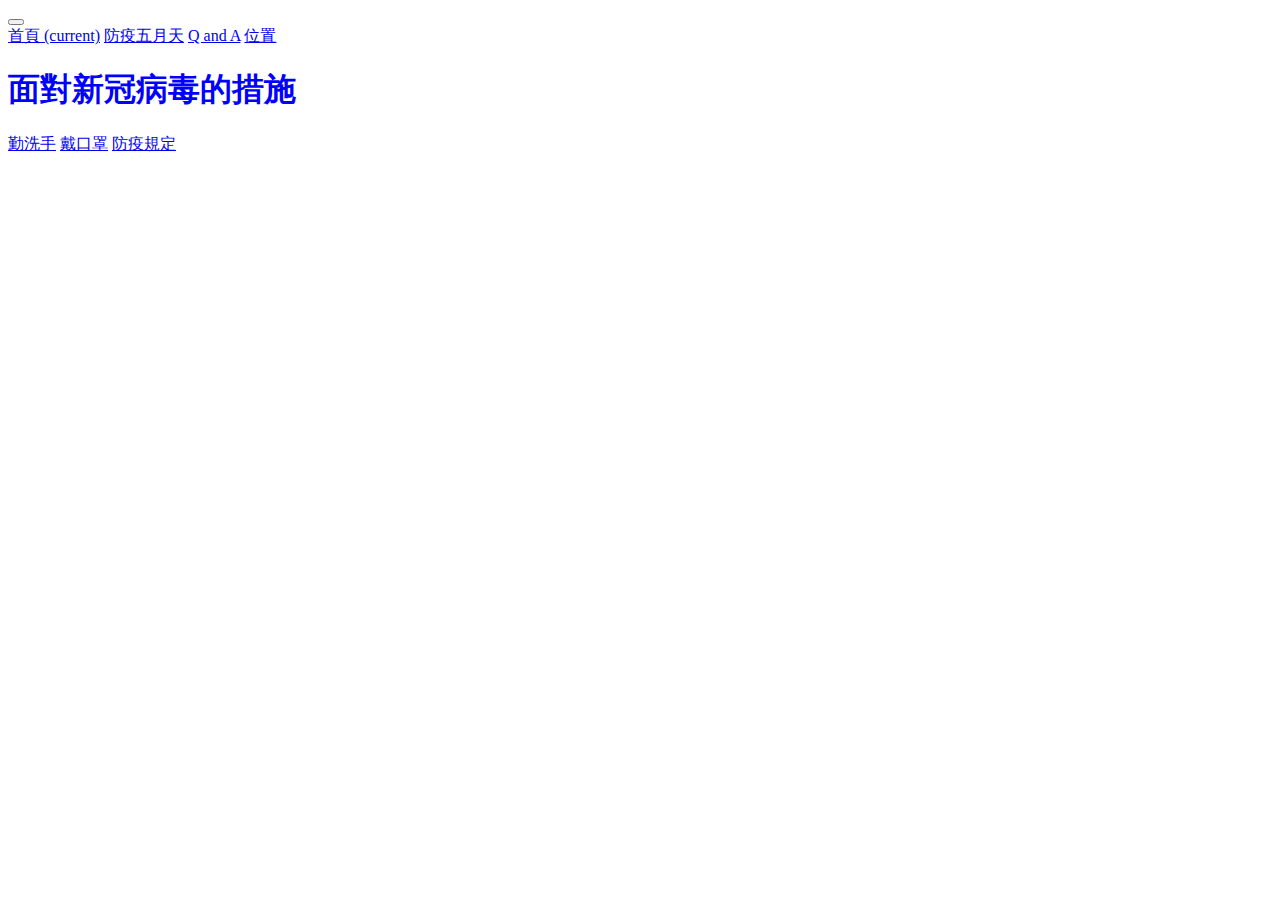
<file: index.html>
<!doctype html>
<html>

<head>
	<meta charset="utf-8">
	<!--分頁顯示的名稱 A-3 -->
	<title>防疫觀念</title>
	
<!--  引入自己寫的CSS  A-2-->
<link href="style.css" rel="stylesheet" type="text/css">

	
	
<!--ctrl+/ 打註解 : 這4個link 是給 bootstrap用的 B-1 -->
		<link rel="stylesheet" href="https://stackpath.bootstrapcdn.com/bootstrap/4.2.1/css/bootstrap.min.css" integrity="sha384-GJzZqFGwb1QTTN6wy59ffF1BuGJpLSa9DkKMp0DgiMDm4iYMj70gZWKYbI706tWS" crossorigin="anonymous">
	 
	<script src="https://code.jquery.com/jquery-3.3.1.slim.min.js" integrity="sha384-q8i/X+965DzO0rT7abK41JStQIAqVgRVzpbzo5smXKp4YfRvH+8abtTE1Pi6jizo" crossorigin="anonymous"></script>
       
	<script src="https://cdnjs.cloudflare.com/ajax/libs/popper.js/1.14.6/umd/popper.min.js" integrity="sha384-wHAiFfRlMFy6i5SRaxvfOCifBUQy1xHdJ/yoi7FRNXMRBu5WHdZYu1hA6ZOblgut" crossorigin="anonymous"></script>
       
	<script src="https://stackpath.bootstrapcdn.com/bootstrap/4.2.1/js/bootstrap.min.js" integrity="sha384-B0UglyR+jN6CkvvICOB2joaf5I4l3gm9GU6Hc1og6Ls7i6U/mkkaduKaBhlAXv9k" crossorigin="anonymous"></script>
	

</head>	
	  
<body>

<!--給導覽列一個名字，叫做"bar"-->
<section id="=bar">
		<nav class="navbar navbar-expand-md navbar-light bg-light">
			<a class="navbar-brand" href="#"> </a>
			<button class="navbar-toggler" type="button" data-toggle="collapse" data-target="#navbarSupportedContent" aria-controls="navbarSupportedContent" aria-expanded="false" aria-label="Toggle navigation">
				<span class="navbar-toggler-icon"></span>
			</button>


			<div class="collapse navbar-collapse" id="navbarSupportedContent">
					<div class="navbar-nav mr-auto">
						<!--class中的 avtive 代表被選擇中，所以在index.html中，active效果要放在"首頁"這個字上，在intro.html中，active效果要放在"自我介紹"這個字上-->
					<a class="nav-item nav-link active" href="index.html"> 首頁 <span class="sr-only">(current)</span></a>
					<a class="nav-item nav-link" href="intro.html">防疫五月天</a>
					<a class="nav-item nav-link" href="QA.html">Q and A</a>
					<a class="nav-item nav-link" href="contactus.html">位置</a>
					</div>
	
			</div>
			
		</nav>

</section>

<!--給jumbotron一個名稱，叫做 "first"-->
<section id="first">
  <!--套用jumbotron的樣式-->
  <div class="jumbotron">
		<!--將自己的科系名字學號套用乾淨的<h1>樣式-->
  		<h1>面對新冠病毒的措施</h1>
			<!--新增一個按鈕，套用btn-danger樣式，設定超連結href:到youtube、銘傳官網、XX系官網，而且是開一個新分頁 target="_blank"-->
			
			<!-- C-5 參考連結: https://bootstrap.hexschool.com/docs/4.2/components/buttons/ -->
			<a class="btn btn-outline-secondary" href="https://www.youtube.com/watch?v=4_QBE_p0TqI" role="button" target="_blank" >勤洗手</a>
			<a class="btn btn-outline-secondary" href="https://www.youtube.com/watch?v=hgBCNgPWXAE" role="button" target="_blank" >戴口罩</a>
			<a class="btn btn-outline-secondary" href="https://www.cdc.gov.tw/Bulletin/Detail/0SoUcz9h9xq6wfHsBCpV-g?typeid=9" role="button" target="_blank" >防疫規定</a>

  </div>
</section>
	

	
	
</body>
</html>
</file>
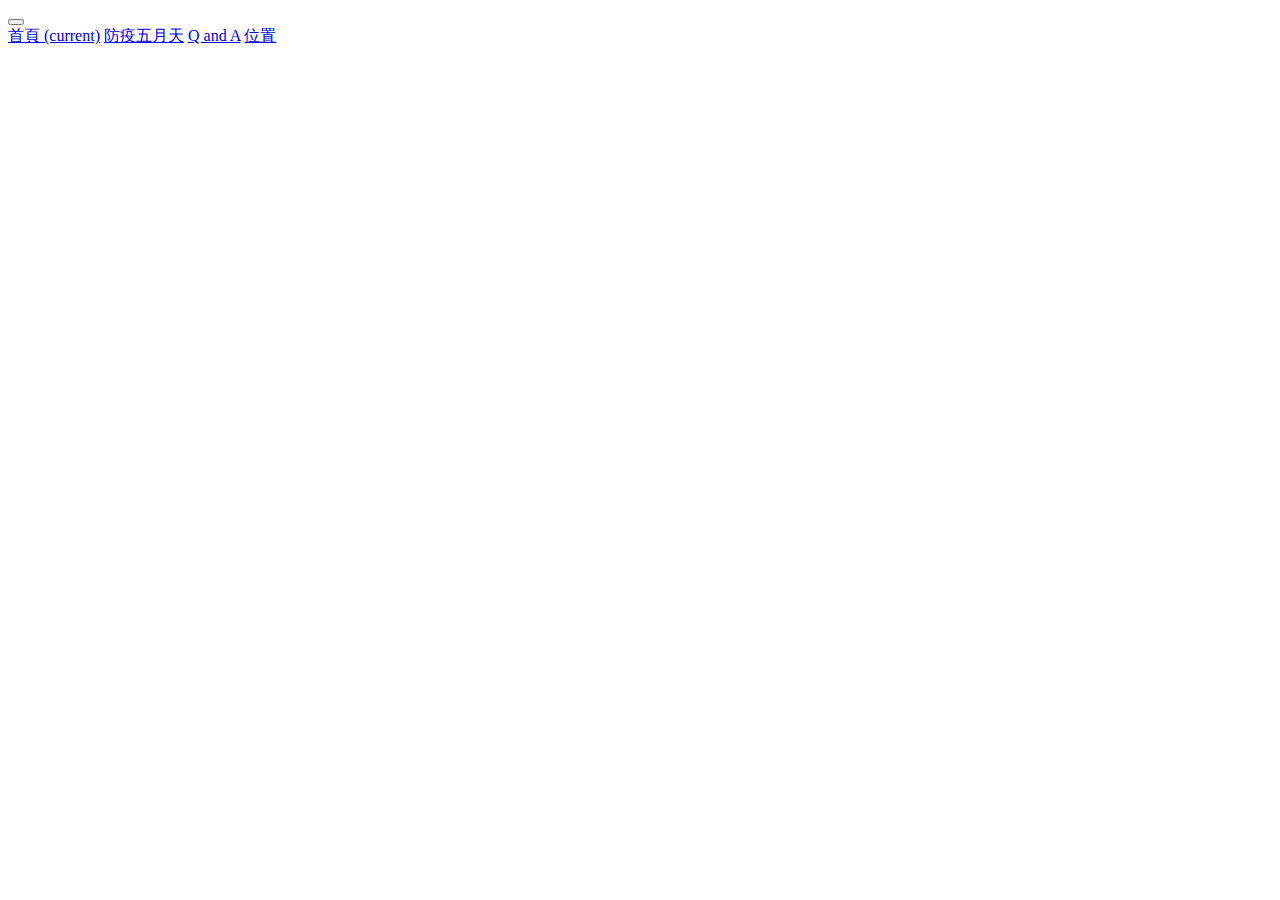
<file: contactus.html>
<!doctype html>
<html>
<head>
<meta charset="utf-8">
<!--分頁顯示的名稱  A-4 -->
<title>位置資訊</title>
		
<!--  引入自己寫的CSS  A-2-->
<link href="style.css" rel="stylesheet" type="text/css">
	
	
	
<!--ctrl+/ 打註解 : 這4個link 是給 bootstrap用的 B-2 -->
	<link rel="stylesheet" href="https://stackpath.bootstrapcdn.com/bootstrap/4.2.1/css/bootstrap.min.css" integrity="sha384-GJzZqFGwb1QTTN6wy59ffF1BuGJpLSa9DkKMp0DgiMDm4iYMj70gZWKYbI706tWS" crossorigin="anonymous">
	 
	<script src="https://code.jquery.com/jquery-3.3.1.slim.min.js" integrity="sha384-q8i/X+965DzO0rT7abK41JStQIAqVgRVzpbzo5smXKp4YfRvH+8abtTE1Pi6jizo" crossorigin="anonymous"></script>
       
	<script src="https://cdnjs.cloudflare.com/ajax/libs/popper.js/1.14.6/umd/popper.min.js" integrity="sha384-wHAiFfRlMFy6i5SRaxvfOCifBUQy1xHdJ/yoi7FRNXMRBu5WHdZYu1hA6ZOblgut" crossorigin="anonymous"></script>
       
	<script src="https://stackpath.bootstrapcdn.com/bootstrap/4.2.1/js/bootstrap.min.js" integrity="sha384-B0UglyR+jN6CkvvICOB2joaf5I4l3gm9GU6Hc1og6Ls7i6U/mkkaduKaBhlAXv9k" crossorigin="anonymous"></script>


</head>

<body>
<section id="=bar">
		<nav class="navbar navbar-expand-md navbar-light bg-light">
			<a class="navbar-brand" href="#"> </a>
			<button class="navbar-toggler" type="button" data-toggle="collapse" data-target="#navbarSupportedContent" aria-controls="navbarSupportedContent" aria-expanded="false" aria-label="Toggle navigation">
				<span class="navbar-toggler-icon"></span>
			</button>


			<div class="collapse navbar-collapse" id="navbarSupportedContent">
					<div class="navbar-nav mr-auto">
						<!--class中的 avtive 代表被選擇中，所以在index.html中，active效果要放在"首頁"這個字上，在intro.html中，active效果要放在"自我介紹"這個字上-->
					<a class="nav-item nav-link" href="index.html"> 首頁 <span class="sr-only">(current)</span></a>
					<a class="nav-item nav-link active" href="intro.html">防疫五月天</a>
					<a class="nav-item nav-link" href="QA.html">Q and A</a>
					<a class="nav-item nav-link" href="contactus.html">位置</a>
					</div>
	
			</div>
			
		</nav>

</section>
<section id="location">
<iframe src="https://www.google.com/maps/embed?pb=!1m18!1m12!1m3!1d14458.906991230355!2d121.51392636977538!3d25.0433457!2m3!1f0!2f0!3f0!3m2!1i1024!2i768!4f13.1!3m3!1m2!1s0x3442a970fd5829dd%3A0x16816469f66b278d!2z6KGb55Sf56aP5Yip6YOo55a-55eF566h5Yi2572y!5e0!3m2!1szh-TW!2stw!4v1623856638501!5m2!1szh-TW!2stw" width="600" height="450" style="border:0;" allowfullscreen="" loading="lazy"></iframe></section>
</body>
</file>
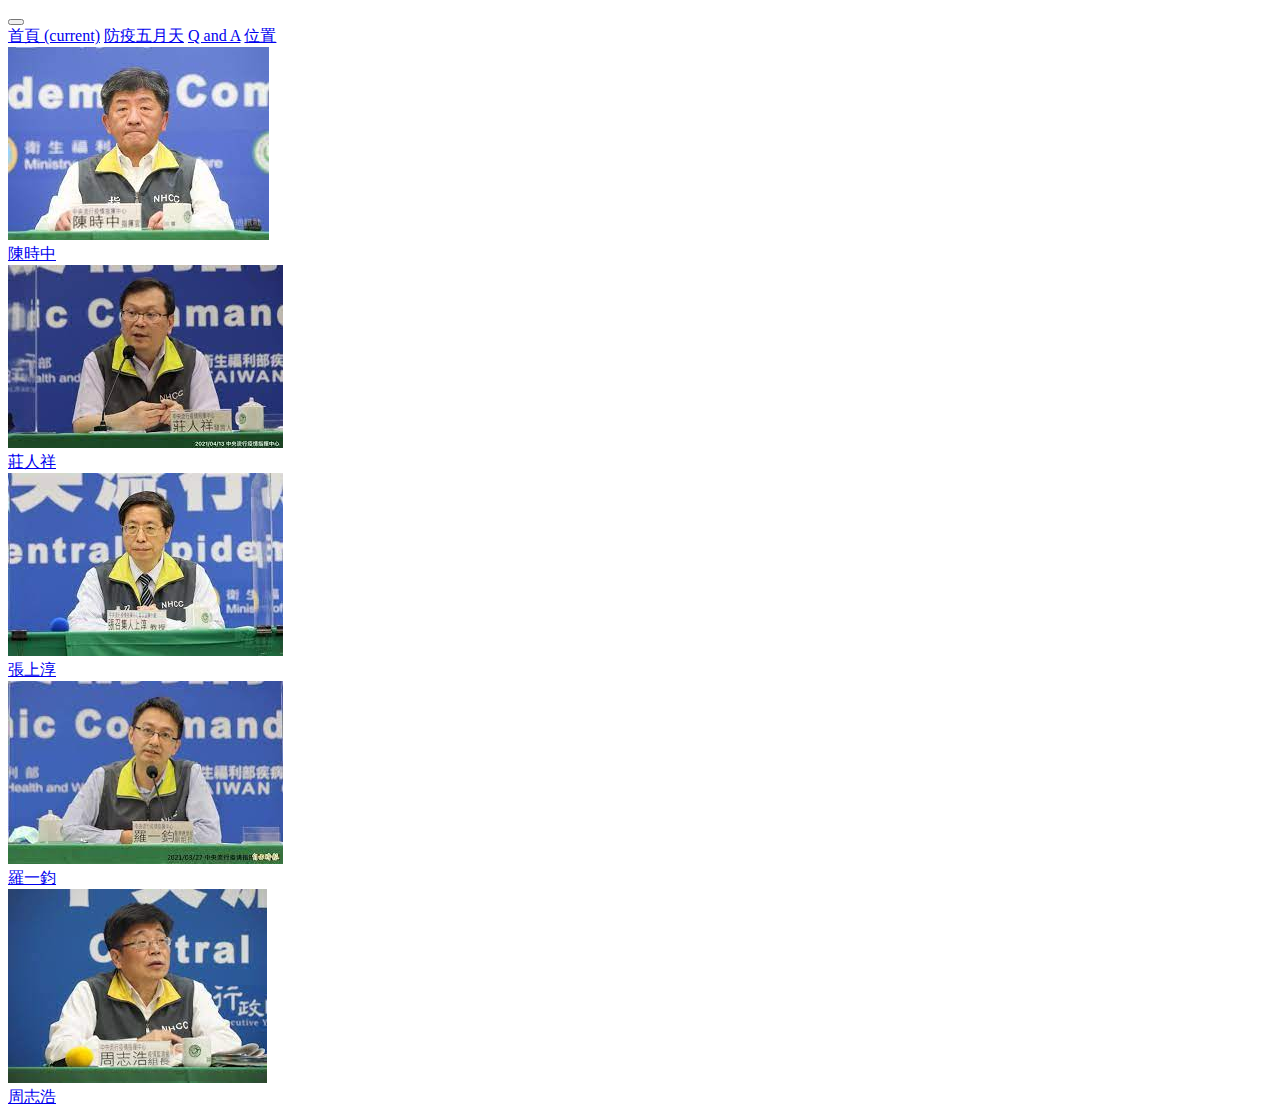
<file: intro.html>
<!doctype html>
<html>
<head>
<meta charset="utf-8">
<!--分頁顯示的名稱  A-4 -->
<title>防疫人員</title>
		
<!--  引入自己寫的CSS  A-2-->
<link href="style.css" rel="stylesheet" type="text/css">
	
	
	
<!--ctrl+/ 打註解 : 這4個link 是給 bootstrap用的 B-2 -->
	<link rel="stylesheet" href="https://stackpath.bootstrapcdn.com/bootstrap/4.2.1/css/bootstrap.min.css" integrity="sha384-GJzZqFGwb1QTTN6wy59ffF1BuGJpLSa9DkKMp0DgiMDm4iYMj70gZWKYbI706tWS" crossorigin="anonymous">
	 
	<script src="https://code.jquery.com/jquery-3.3.1.slim.min.js" integrity="sha384-q8i/X+965DzO0rT7abK41JStQIAqVgRVzpbzo5smXKp4YfRvH+8abtTE1Pi6jizo" crossorigin="anonymous"></script>
       
	<script src="https://cdnjs.cloudflare.com/ajax/libs/popper.js/1.14.6/umd/popper.min.js" integrity="sha384-wHAiFfRlMFy6i5SRaxvfOCifBUQy1xHdJ/yoi7FRNXMRBu5WHdZYu1hA6ZOblgut" crossorigin="anonymous"></script>
       
	<script src="https://stackpath.bootstrapcdn.com/bootstrap/4.2.1/js/bootstrap.min.js" integrity="sha384-B0UglyR+jN6CkvvICOB2joaf5I4l3gm9GU6Hc1og6Ls7i6U/mkkaduKaBhlAXv9k" crossorigin="anonymous"></script>


</head>

<body>

<!--給導覽列一個名字，叫做"bar"-->

<!-- D-1 複製index.html 裡的導覽列, 一整個section 都要複製 -->
<section id="=bar">
		<nav class="navbar navbar-expand-md navbar-light bg-light">
			<a class="navbar-brand" href="#"> </a>
			<button class="navbar-toggler" type="button" data-toggle="collapse" data-target="#navbarSupportedContent" aria-controls="navbarSupportedContent" aria-expanded="false" aria-label="Toggle navigation">
				<span class="navbar-toggler-icon"></span>
			</button>


			<div class="collapse navbar-collapse" id="navbarSupportedContent">
					<div class="navbar-nav mr-auto">
						<!--class中的 avtive 代表被選擇中，所以在index.html中，active效果要放在"首頁"這個字上，在intro.html中，active效果要放在"自我介紹"這個字上-->
					<a class="nav-item nav-link" href="index.html"> 首頁 <span class="sr-only">(current)</span></a>
					<a class="nav-item nav-link active" href="intro.html">防疫五月天</a>
					<a class="nav-item nav-link" href="QA.html">Q and A</a>
					<a class="nav-item nav-link" href="contactus.html">位置</a>
					</div>
	
			</div>
			
		</nav>

</section>




	
	
	<section id="introsecond">
		<div class="container">
			<div class="row">
				<div class="col-4">
				<div class="card" style="width: 18rem;">
				    <img src="img/1.jfif" class="card-img-top">
				    </a>
					<div class="card-body">
					<a href="https://www.mohw.gov.tw/cp-4-3408-1.html" class="button">陳時中</a>
				  </div>
				</div>
				</div>
				<div class="col-4">
				<div class="card" style="width: 18rem;">
					 <img src="img/2.jfif" class="card-img-top">
				  </a>
				  <div class="card-body">
					<a href="https://zh.wikipedia.org/wiki/%E8%8E%8A%E4%BA%BA%E7%A5%A5">莊人祥</a>
				  </div>
				</div>
				</div>
				<div class="col-4">
				<div class="card" style="width: 18rem;">
					<img src="img/3.jfif" class="card-img-top">
					</a>
				  <div class="card-body">
					<a href="https://zh.wikipedia.org/wiki/%E5%BC%B5%E4%B8%8A%E6%B7%B3" class="button">張上淳</a>
				  </div>
				</div>
				</div>
			
			</div>
			
		</div>
	
	
	
	</section>


<section id="introthird">
		<div class="container">
			<div class="row">
				<div class="col-6">
				<div class="card" style="width: 18rem;">
				    <img src="img/4.jpg" class="card-img-top">
				    </a>
					<div class="card-body">
					<a href="https://epaper.ntuh.gov.tw/health/200808/doctor.html" class="button">羅一鈞</a>
				  </div>
				</div>
				</div>
				<div class="col-6">
				<div class="card" style="width: 18rem;">
				    <img src="img/5.jpg" class="card-img-top">
				    </a>
					<div class="card-body">
					<a href="https://www.cdc.gov.tw/Category/Page/FBu4BEKk3d-PY0QD25swbQ" class="button">周志浩</a>
				  </div>
				</div>
				</div>
</section>
</body>
</html>
</file>
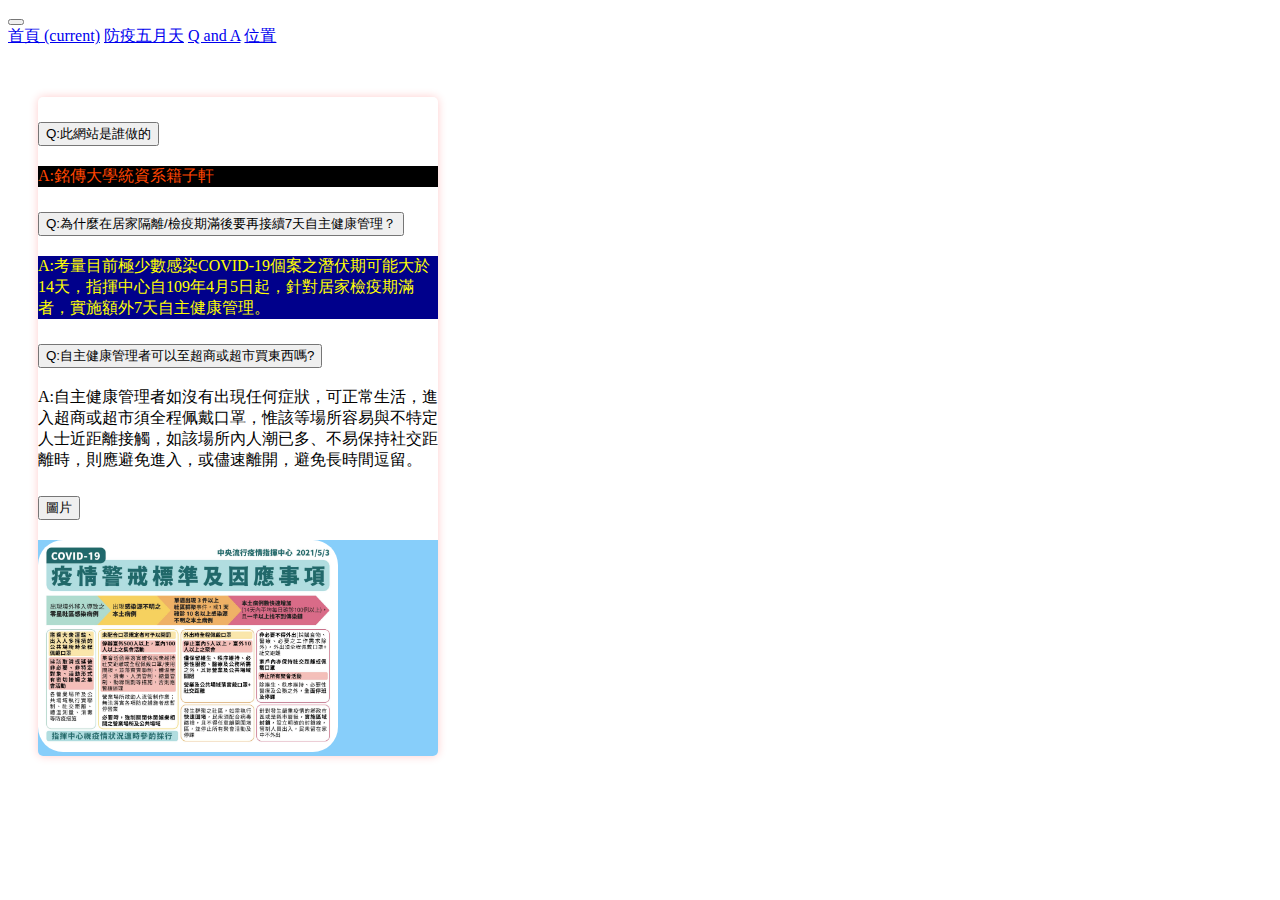
<file: QA.html>
<!doctype html>
<html>
<head>
<meta charset="utf-8">
<title>QA</title>
	<link href="style.css" rel="stylesheet" type="text/css">
	
	
	
<!--ctrl+/ 打註解 : 這4個link 是給 bootstrap用的 B-2 -->
	<link rel="stylesheet" href="https://stackpath.bootstrapcdn.com/bootstrap/4.2.1/css/bootstrap.min.css" integrity="sha384-GJzZqFGwb1QTTN6wy59ffF1BuGJpLSa9DkKMp0DgiMDm4iYMj70gZWKYbI706tWS" crossorigin="anonymous">
	 
	<script src="https://code.jquery.com/jquery-3.3.1.slim.min.js" integrity="sha384-q8i/X+965DzO0rT7abK41JStQIAqVgRVzpbzo5smXKp4YfRvH+8abtTE1Pi6jizo" crossorigin="anonymous"></script>
       
	<script src="https://cdnjs.cloudflare.com/ajax/libs/popper.js/1.14.6/umd/popper.min.js" integrity="sha384-wHAiFfRlMFy6i5SRaxvfOCifBUQy1xHdJ/yoi7FRNXMRBu5WHdZYu1hA6ZOblgut" crossorigin="anonymous"></script>
       
	<script src="https://stackpath.bootstrapcdn.com/bootstrap/4.2.1/js/bootstrap.min.js" integrity="sha384-B0UglyR+jN6CkvvICOB2joaf5I4l3gm9GU6Hc1og6Ls7i6U/mkkaduKaBhlAXv9k" crossorigin="anonymous"></script>
</head>

<body>
	<section id="=bar">
		<nav class="navbar navbar-expand-md navbar-light bg-light">
			<a class="navbar-brand" href="#"> </a>
			<button class="navbar-toggler" type="button" data-toggle="collapse" data-target="#navbarSupportedContent" aria-controls="navbarSupportedContent" aria-expanded="false" aria-label="Toggle navigation">
				<span class="navbar-toggler-icon"></span>
			</button>


			<div class="collapse navbar-collapse" id="navbarSupportedContent">
					<div class="navbar-nav mr-auto">
						<!--class中的 avtive 代表被選擇中，所以在index.html中，active效果要放在"首頁"這個字上，在intro.html中，active效果要放在"自我介紹"這個字上-->
					<a class="nav-item nav-link" href="index.html"> 首頁 <span class="sr-only">(current)</span></a>
					<a class="nav-item nav-link" href="intro.html">防疫五月天</a>
					<a class="nav-item nav-link active" href="QA.html">Q and A</a>
					<a class="nav-item nav-link" href="contactus.html">位置</a>
					</div>
	
			</div>
			
		</nav>

</section>
<!--卡1-->
	<section id="QAfirst">
	<div class="accordion" id="accordionExample">
  <div class="card">
    <div class="card-header" id="headingOne">
      <h2 class="mb-0">
        <button class="btn btn-success" type="button" data-toggle="collapse" data-target="#collapseOne" aria-expanded="true" aria-controls="collapseOne">
          Q:此網站是誰做的
        </button>
      </h2>
    </div>

    <div id="collapseOne" class="collapse show" aria-labelledby="headingOne" data-parent="#accordionExample">
      <div class="card-body body1">
       A:銘傳大學統資系籍子軒
      </div>
    </div>
  </div>
<!--卡2-->
  <div class="card">
    <div class="card-header" id="headingTwo">
      <h2 class="mb-0">
        <button class="btn btn-info" type="button" data-toggle="collapse" data-target="#collapseTwo" aria-expanded="false" aria-controls="collapseTwo">
         Q:為什麼在居家隔離/檢疫期滿後要再接續7天自主健康管理？
        </button>
      </h2>
    </div>
    <div id="collapseTwo" class="collapse" aria-labelledby="headingTwo" data-parent="#accordionExample">
      <div class="card-body body2">
        A:考量目前極少數感染COVID-19個案之潛伏期可能大於14天，指揮中心自109年4月5日起，針對居家檢疫期滿者，實施額外7天自主健康管理。
      </div>
    </div>
  </div>
<!--卡3-->
  <div class="card">
    <div class="card-header" id="headingThree">
      <h2 class="mb-0">
        <button class="btn btn-primary" type="button" data-toggle="collapse" data-target="#collapseThree" aria-expanded="false" aria-controls="collapseThree">
          Q:自主健康管理者可以至超商或超市買東西嗎?
        </button>
      </h2>
    </div>
    <div id="collapseThree" class="collapse" aria-labelledby="headingThree" data-parent="#accordionExample">
      <div class="card-body body3">
        A:自主健康管理者如沒有出現任何症狀，可正常生活，進入超商或超市須全程佩戴口罩，惟該等場所容易與不特定人士近距離接觸，如該場所內人潮已多、不易保持社交距離時，則應避免進入，或儘速離開，避免長時間逗留。      </div>
    </div>
  </div>

<!--卡4-->
	<div class="card">
     <div class="card-header" id="heading4">
       <h2 class="mb-0">
         <button class="btn btn-danger" type="button" data-toggle="collapse" data-target="#collapse4" aria-expanded="false" aria-controls="collapse4">
           圖片
         </button>
       </h2>
     </div>
     <div id="collapse4" class="collapse" aria-labelledby="heading4" data-parent="#accordionExample">
       <div class="card-body body4">
        <img src="img/6.jpg" width="300px" class="img-rounded">

      </div>
     </div>
   </div>	
</div>
	</section>
</body>
</html>
</file>
<file: style.css>
@charset "utf-8";
/* CSS Document */


/*	請將first 裡的 jumbotron class 的高度設定為 50vh。*/
#first .jumbotron{
	

	height: 70vh;
	
}


/*	請將first 裡的 h1 標籤的文字顏色為 brown。*/
#first h1{

	/* C-6 */
	color: blue;
}

#introfirst img
{
	
	/* D-5 */
	width: 300px;
}

introsecond a{
	text-decoration: none;
	color: darkorange;
	
}
introsecond{
	padding-top: 70px;
	padding-bottom: 50px;
	
}
.accordion{
	
	max-width:400px;
	box-shadow:0 0 10px rgba( 255,10,0,0.2);
	border-radius:5px;
	overflow:hidden;
	font-family:fantasy;
}
#accordionExample img{
	border-radius: 25px;
}
.body1{
	background-color:black;
	color:orangered;
}
.body2{
	background-color:darkblue;
	color:yellow;
}
.body4{
	background-color:lightskyblue;
}
#location{
	padding-top:50px;
	padding-left:30px;
}
#QAfirst{
	padding-top:50px;
	padding-left:30px;
}
introthird a{
	text-decoration: none;
	color: darkorange;
	
}
introthird{
	padding-top: 70px;
	padding-bottom: 50px;
	
}
</file>
